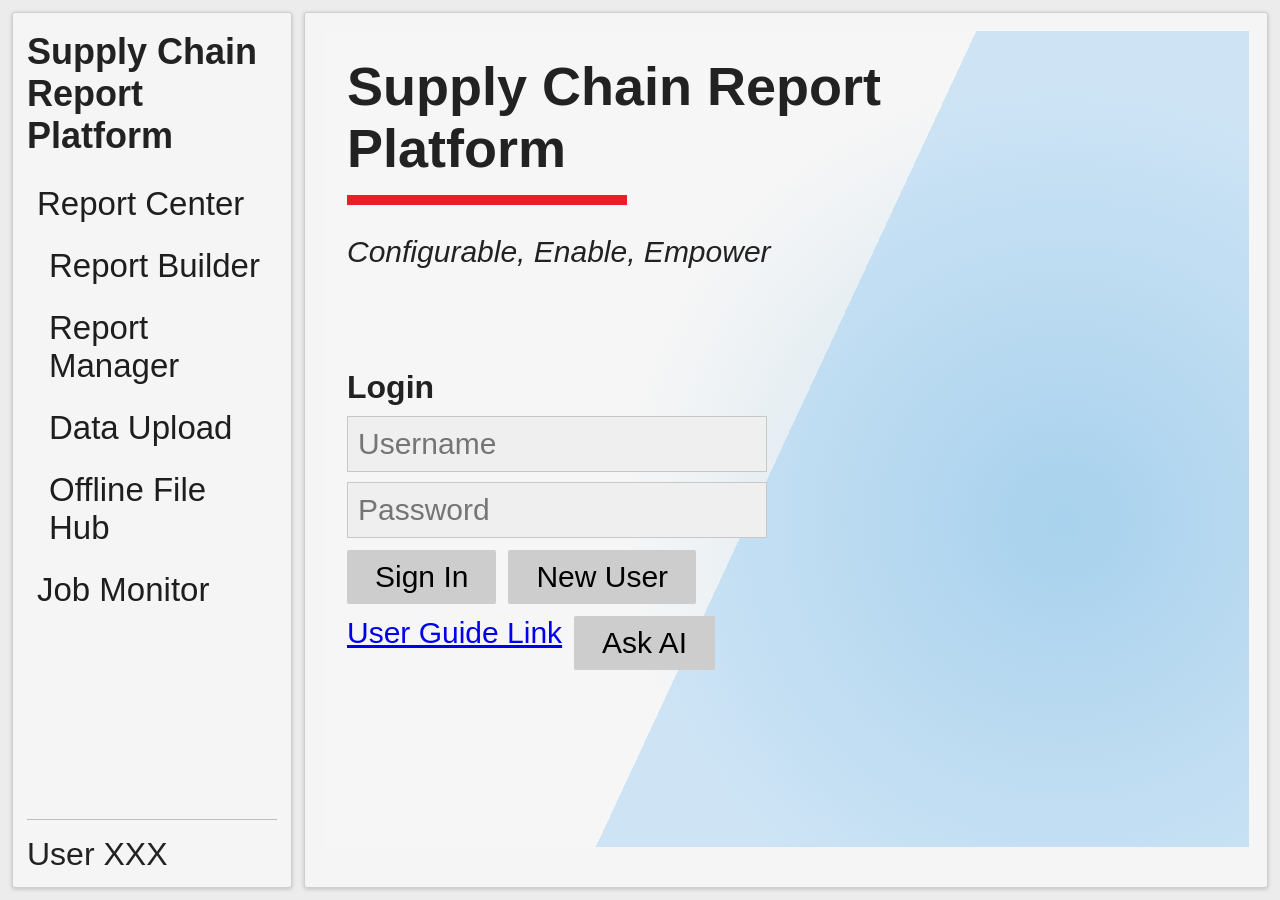
<file: index.html>
<!DOCTYPE html>
<html lang="en">
  <head>
    <meta charset="UTF-8" />
    <meta name="viewport" content="width=device-width, initial-scale=1.0" />
    <title>Supply Chain Report Platform - Login</title>
    <link rel="stylesheet" href="styles.css" />
  </head>
  <body>
    <div class="app-shell">
      <aside class="sidebar card">
        <div>
          <h2>Supply Chain Report Platform</h2>
          <nav>
            <a class="nav-item" href="report-center.html">Report Center</a>
            <a class="nav-sub-item" href="report-builder.html">Report Builder</a>
            <a class="nav-sub-item" href="report-manager.html">Report Manager</a>
            <a class="nav-sub-item" href="data-upload.html">Data Upload</a>
            <a class="nav-sub-item" href="offline-hub.html">Offline File Hub</a>
            <a class="nav-item" href="job-monitor.html">Job Monitor</a>
          </nav>
        </div>
        <div class="user">User XXX</div>
      </aside>

      <main class="card content-wrap">
        <section class="hero">
          <div class="hero-copy">
            <h1>Supply Chain Report Platform</h1>
            <div class="accent"></div>
            <p class="tagline">Configurable, Enable, Empower</p>
            <div class="login-box">
              <h3>Login</h3>
              <input placeholder="Username" />
              <input placeholder="Password" type="password" />
              <div class="button-row">
                <button class="muted">Sign In</button>
                <button class="muted">New User</button>
              </div>
              <div class="button-row links-row">
                <a href="#">User Guide Link</a>
                <button class="muted">Ask AI</button>
              </div>
            </div>
          </div>
        </section>
      </main>
    </div>
  </body>
</html>
</file>
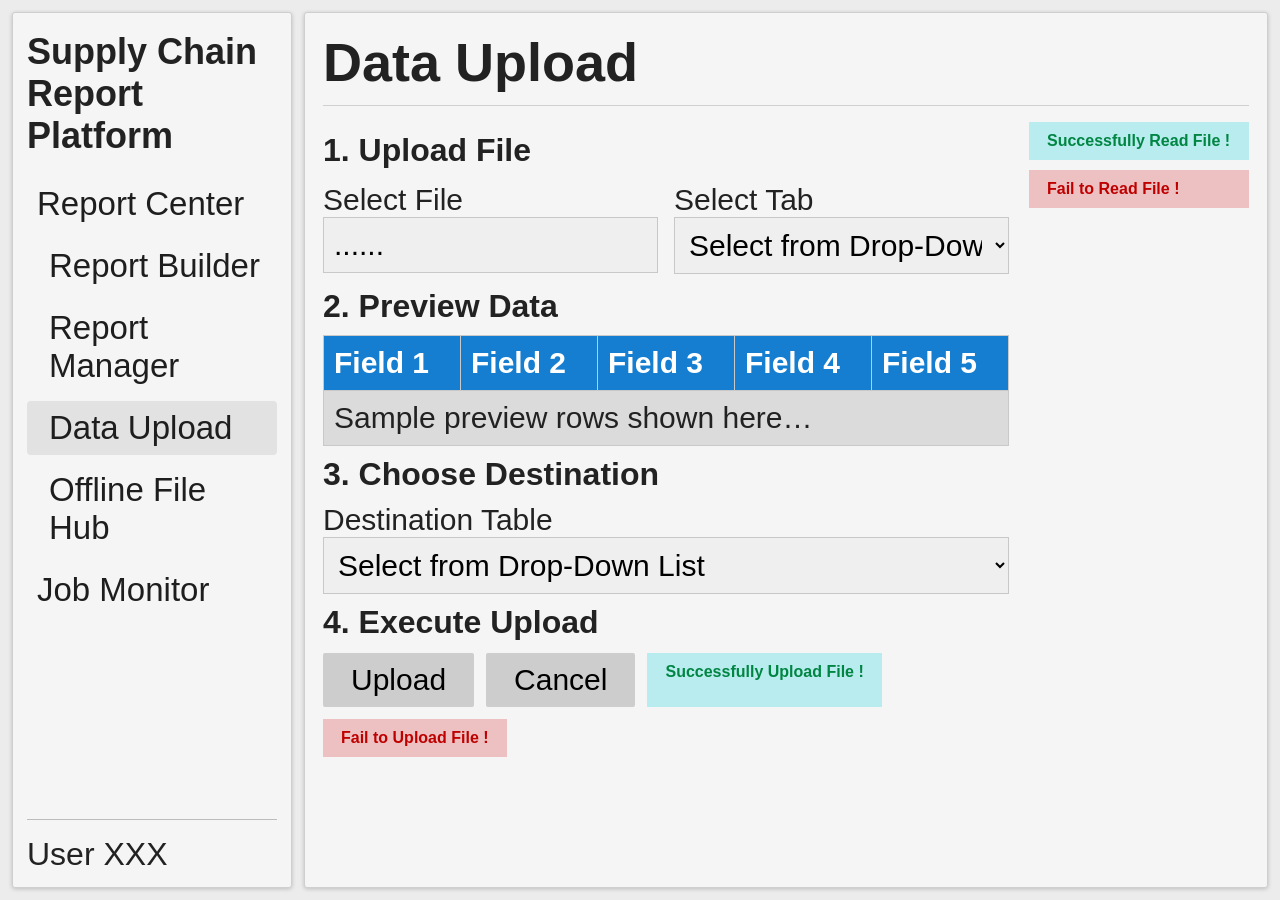
<file: data-upload.html>
<!DOCTYPE html>
<html lang="en">
  <head>
    <meta charset="UTF-8" />
    <meta name="viewport" content="width=device-width, initial-scale=1.0" />
    <title>Data Upload</title>
    <link rel="stylesheet" href="styles.css" />
  </head>
  <body>
    <div class="app-shell">
      <aside class="sidebar card">
        <div>
          <h2>Supply Chain Report Platform</h2>
          <nav>
            <a class="nav-item" href="report-center.html">Report Center</a>
            <a class="nav-sub-item" href="report-builder.html">Report Builder</a>
            <a class="nav-sub-item" href="report-manager.html">Report Manager</a>
            <a class="nav-sub-item active" href="data-upload.html">Data Upload</a>
            <a class="nav-sub-item" href="offline-hub.html">Offline File Hub</a>
            <a class="nav-item" href="job-monitor.html">Job Monitor</a>
          </nav>
        </div>
        <div class="user">User XXX</div>
      </aside>

      <main class="card content-wrap">
        <header class="page-header"><h1>Data Upload</h1></header>
        <div class="upload-layout">
          <div>
            <h3>1. Upload File</h3>
            <div class="form-grid">
              <label>Select File <input type="text" value="......" /></label>
              <label>Select Tab
                <select><option>Select from Drop-Down List</option></select>
              </label>
            </div>
            <h3>2. Preview Data</h3>
            <table>
              <thead><tr><th>Field 1</th><th>Field 2</th><th>Field 3</th><th>Field 4</th><th>Field 5</th></tr></thead>
              <tbody><tr><td colspan="5">Sample preview rows shown here…</td></tr></tbody>
            </table>

            <h3>3. Choose Destination</h3>
            <label>Destination Table
              <select>
                <option>Select from Drop-Down List</option>
                <option>CNDB - Revenue - LPG</option>
                <option>CNDB - Backlog - LPG</option>
                <option>MD - SKU</option>
              </select>
            </label>

            <h3>4. Execute Upload</h3>
            <div class="button-row">
              <button class="muted">Upload</button>
              <button class="muted">Cancel</button>
              <span class="toast success">Successfully Upload File !</span>
              <span class="toast error">Fail to Upload File !</span>
            </div>
          </div>
          <div class="status-col">
            <span class="toast success">Successfully Read File !</span>
            <span class="toast error">Fail to Read File !</span>
          </div>
        </div>
      </main>
    </div>
  </body>
</html>
</file>
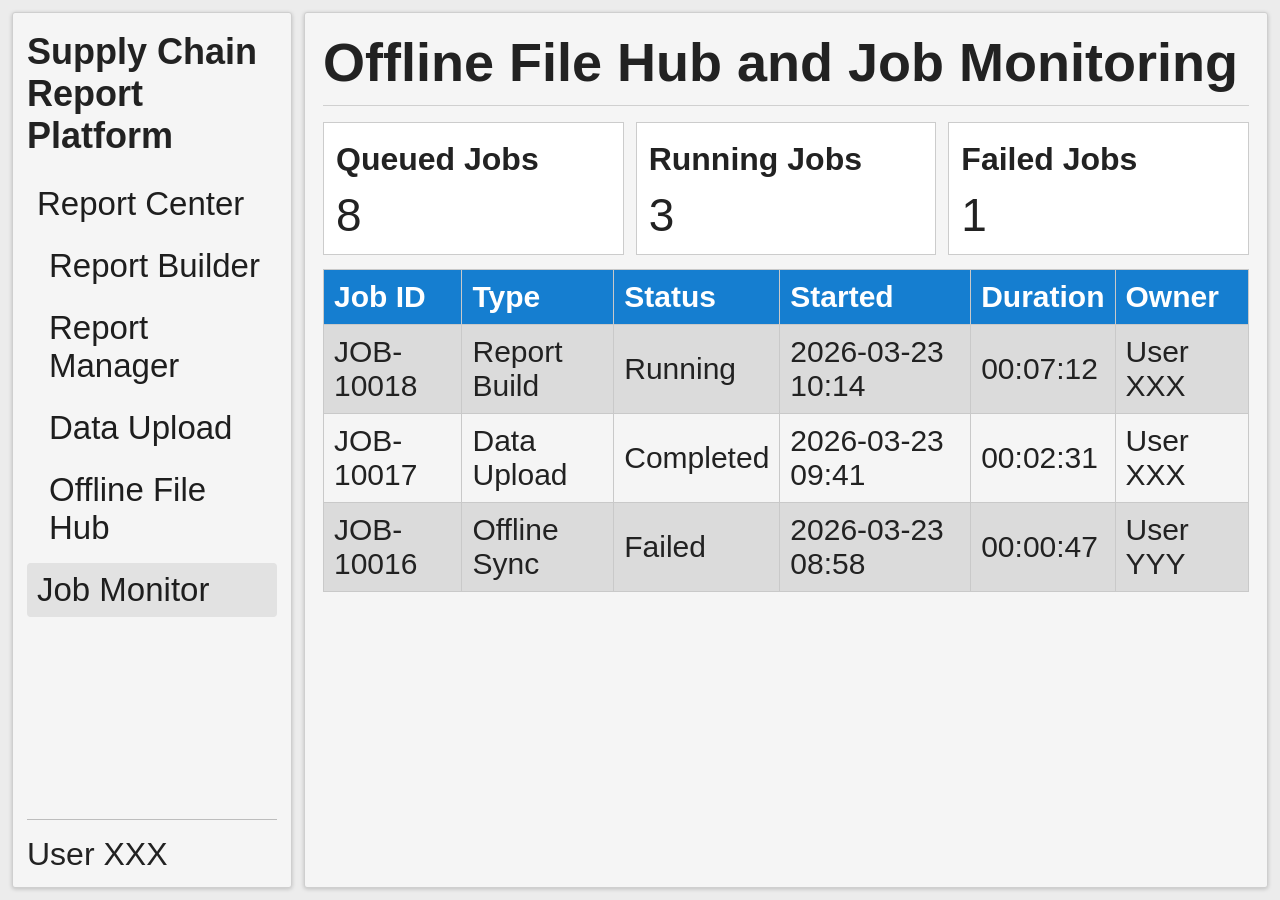
<file: job-monitor.html>
<!DOCTYPE html>
<html lang="en">
  <head>
    <meta charset="UTF-8" />
    <meta name="viewport" content="width=device-width, initial-scale=1.0" />
    <title>Job Monitor</title>
    <link rel="stylesheet" href="styles.css" />
  </head>
  <body>
    <div class="app-shell">
      <aside class="sidebar card">
        <div>
          <h2>Supply Chain Report Platform</h2>
          <nav>
            <a class="nav-item" href="report-center.html">Report Center</a>
            <a class="nav-sub-item" href="report-builder.html">Report Builder</a>
            <a class="nav-sub-item" href="report-manager.html">Report Manager</a>
            <a class="nav-sub-item" href="data-upload.html">Data Upload</a>
            <a class="nav-sub-item" href="offline-hub.html">Offline File Hub</a>
            <a class="nav-item active" href="job-monitor.html">Job Monitor</a>
          </nav>
        </div>
        <div class="user">User XXX</div>
      </aside>

      <main class="card content-wrap">
        <header class="page-header"><h1>Offline File Hub and Job Monitoring</h1></header>
        <div class="kpi-grid">
          <div class="kpi"><h3>Queued Jobs</h3><p>8</p></div>
          <div class="kpi"><h3>Running Jobs</h3><p>3</p></div>
          <div class="kpi"><h3>Failed Jobs</h3><p>1</p></div>
        </div>
        <table>
          <thead><tr><th>Job ID</th><th>Type</th><th>Status</th><th>Started</th><th>Duration</th><th>Owner</th></tr></thead>
          <tbody>
            <tr><td>JOB-10018</td><td>Report Build</td><td>Running</td><td>2026-03-23 10:14</td><td>00:07:12</td><td>User XXX</td></tr>
            <tr><td>JOB-10017</td><td>Data Upload</td><td>Completed</td><td>2026-03-23 09:41</td><td>00:02:31</td><td>User XXX</td></tr>
            <tr><td>JOB-10016</td><td>Offline Sync</td><td>Failed</td><td>2026-03-23 08:58</td><td>00:00:47</td><td>User YYY</td></tr>
          </tbody>
        </table>
      </main>
    </div>
  </body>
</html>
</file>
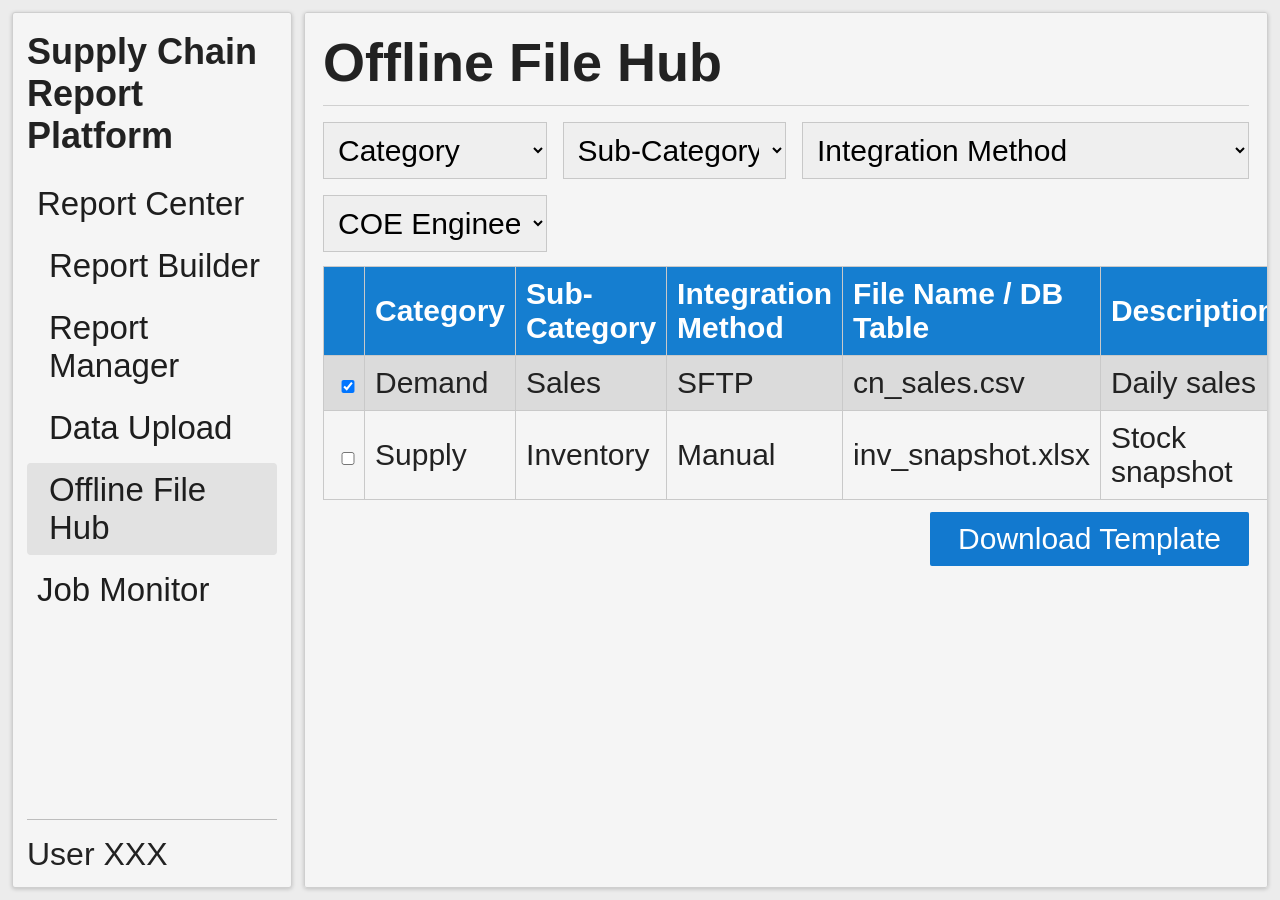
<file: offline-hub.html>
<!DOCTYPE html>
<html lang="en">
  <head>
    <meta charset="UTF-8" />
    <meta name="viewport" content="width=device-width, initial-scale=1.0" />
    <title>Offline File Hub</title>
    <link rel="stylesheet" href="styles.css" />
  </head>
  <body>
    <div class="app-shell">
      <aside class="sidebar card">
        <div>
          <h2>Supply Chain Report Platform</h2>
          <nav>
            <a class="nav-item" href="report-center.html">Report Center</a>
            <a class="nav-sub-item" href="report-builder.html">Report Builder</a>
            <a class="nav-sub-item" href="report-manager.html">Report Manager</a>
            <a class="nav-sub-item" href="data-upload.html">Data Upload</a>
            <a class="nav-sub-item active" href="offline-hub.html">Offline File Hub</a>
            <a class="nav-item" href="job-monitor.html">Job Monitor</a>
          </nav>
        </div>
        <div class="user">User XXX</div>
      </aside>

      <main class="card content-wrap">
        <header class="page-header"><h1>Offline File Hub</h1></header>
        <div class="form-grid small inline-filters">
          <select><option>Category</option></select>
          <select><option>Sub-Category</option></select>
          <select><option>Integration Method</option></select>
          <select><option>COE Engineer</option></select>
        </div>
        <table>
          <thead>
            <tr><th></th><th>Category</th><th>Sub-Category</th><th>Integration Method</th><th>File Name / DB Table</th><th>Description</th><th>Data Provider</th><th>COE Engineer</th><th>Update Frequency</th><th>File Path</th><th>Purpose</th></tr>
          </thead>
          <tbody>
            <tr><td><input type="checkbox" checked /></td><td>Demand</td><td>Sales</td><td>SFTP</td><td>cn_sales.csv</td><td>Daily sales</td><td>Planning</td><td>User A</td><td>Daily</td><td>/data/inbound</td><td>Forecast</td></tr>
            <tr><td><input type="checkbox" /></td><td>Supply</td><td>Inventory</td><td>Manual</td><td>inv_snapshot.xlsx</td><td>Stock snapshot</td><td>Warehouse</td><td>User B</td><td>Weekly</td><td>/data/manual</td><td>Reporting</td></tr>
          </tbody>
        </table>
        <div class="align-right"><button class="primary">Download Template</button></div>
      </main>
    </div>
  </body>
</html>
</file>
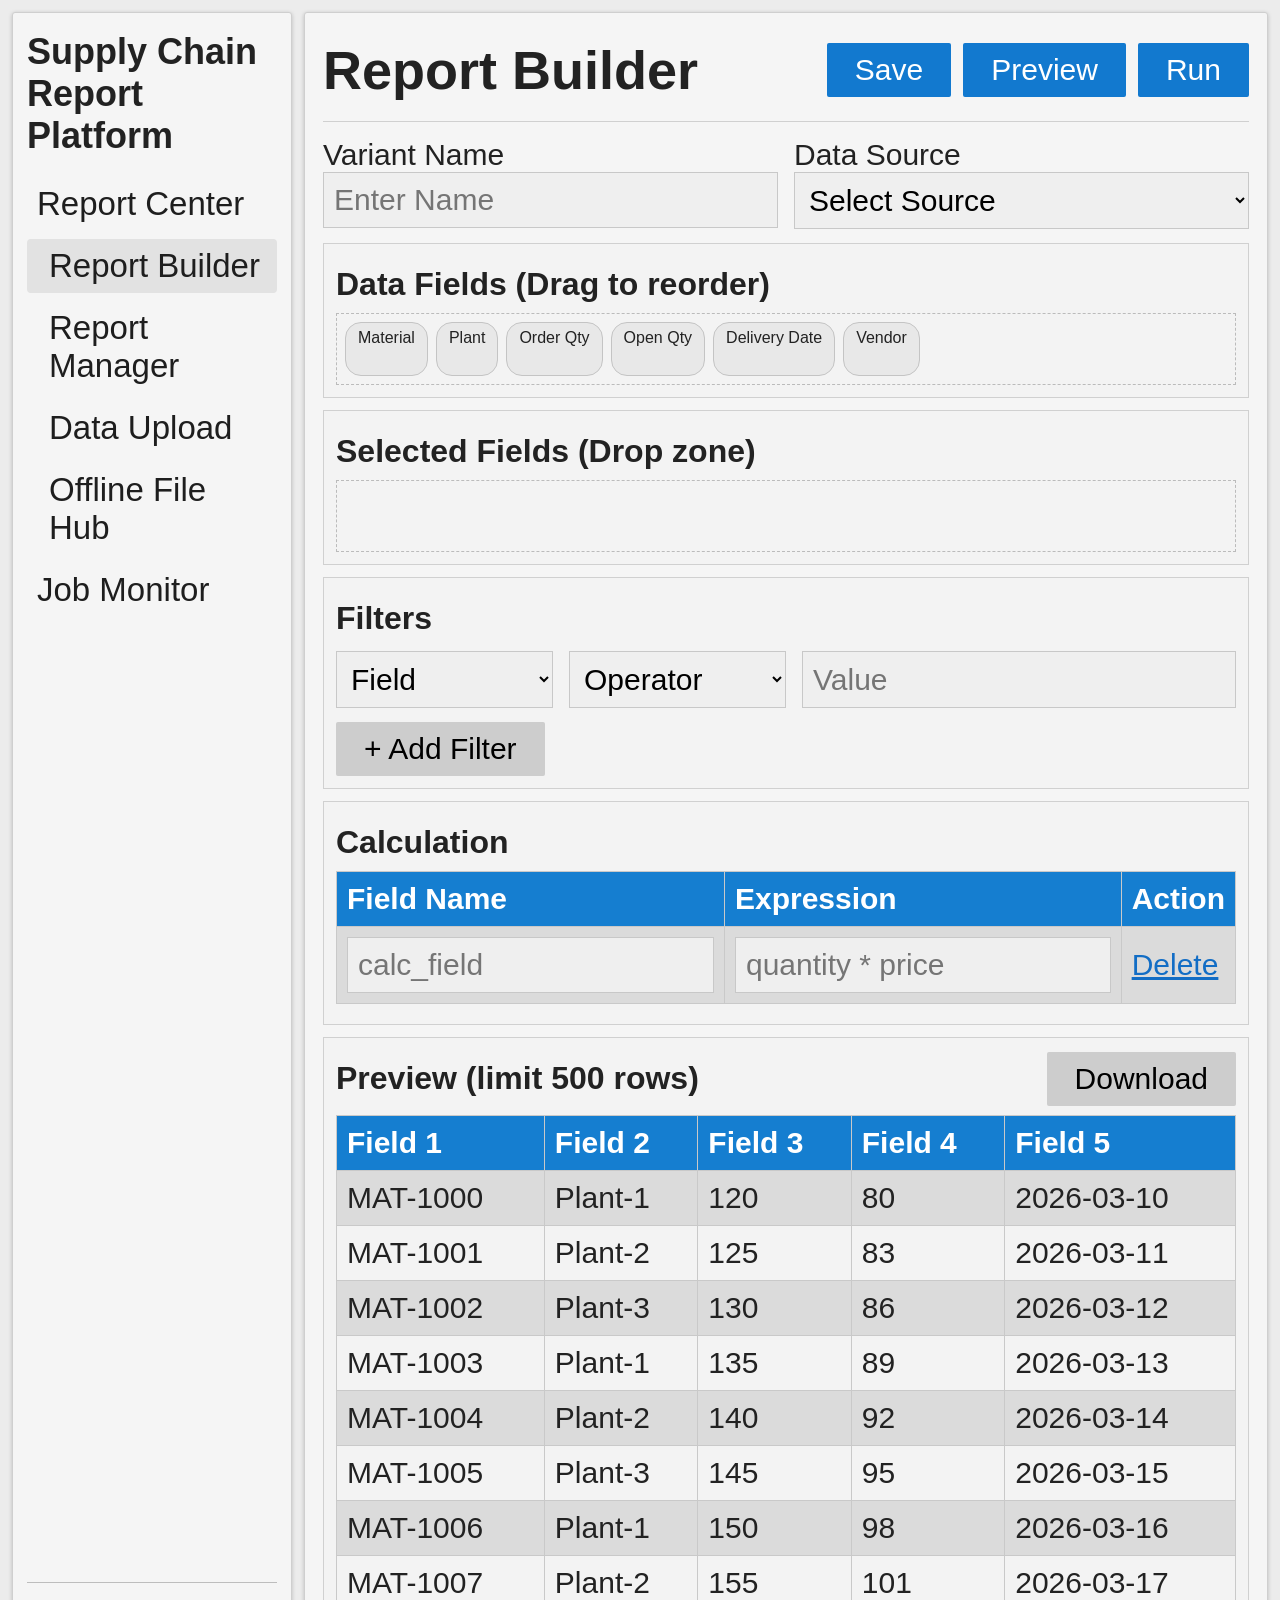
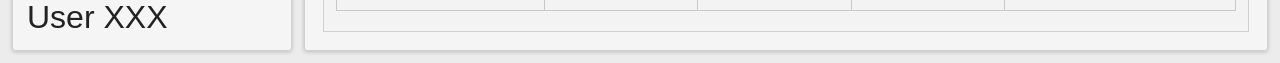
<file: report-builder.html>
<!DOCTYPE html>
<html lang="en">
  <head>
    <meta charset="UTF-8" />
    <meta name="viewport" content="width=device-width, initial-scale=1.0" />
    <title>Report Builder</title>
    <link rel="stylesheet" href="styles.css" />
  </head>
  <body>
    <div class="app-shell">
      <aside class="sidebar card">
        <div>
          <h2>Supply Chain Report Platform</h2>
          <nav>
            <a class="nav-item" href="report-center.html">Report Center</a>
            <a class="nav-sub-item active" href="report-builder.html">Report Builder</a>
            <a class="nav-sub-item" href="report-manager.html">Report Manager</a>
            <a class="nav-sub-item" href="data-upload.html">Data Upload</a>
            <a class="nav-sub-item" href="offline-hub.html">Offline File Hub</a>
            <a class="nav-item" href="job-monitor.html">Job Monitor</a>
          </nav>
        </div>
        <div class="user">User XXX</div>
      </aside>

      <main class="card content-wrap">
        <header class="page-header">
          <h1>Report Builder</h1>
          <div class="button-row">
            <button class="primary">Save</button>
            <button class="primary">Preview</button>
            <button class="primary">Run</button>
          </div>
        </header>

        <div class="form-grid">
          <label>Variant Name <input placeholder="Enter Name" /></label>
          <label>Data Source
            <select>
              <option>Select Source</option>
              <option>INV - Stock on Hand</option>
              <option>SO - Open Orders</option>
              <option>PO - Open Orders</option>
            </select>
          </label>
        </div>

        <div class="card-lite">
          <h3>Data Fields (Drag to reorder)</h3>
          <div class="chips" id="field-pool"></div>
        </div>

        <div class="card-lite">
          <h3>Selected Fields (Drop zone)</h3>
          <div class="dropzone" id="selected-fields"></div>
        </div>

        <div class="card-lite">
          <h3>Filters</h3>
          <div class="form-grid small">
            <select><option>Field</option></select>
            <select><option>Operator</option></select>
            <input placeholder="Value" />
          </div>
          <button class="muted">+ Add Filter</button>
        </div>

        <div class="card-lite">
          <h3>Calculation</h3>
          <table>
            <thead><tr><th>Field Name</th><th>Expression</th><th>Action</th></tr></thead>
            <tbody><tr><td><input placeholder="calc_field" /></td><td><input placeholder="quantity * price" /></td><td><button class="link-btn">Delete</button></td></tr></tbody>
          </table>
        </div>

        <div class="card-lite">
          <header class="table-header"><h3>Preview (limit 500 rows)</h3><button class="muted">Download</button></header>
          <table>
            <thead><tr><th>Field 1</th><th>Field 2</th><th>Field 3</th><th>Field 4</th><th>Field 5</th></tr></thead>
            <tbody id="preview-rows"></tbody>
          </table>
        </div>
      </main>
    </div>
    <script src="script.js"></script>
  </body>
</html>
</file>
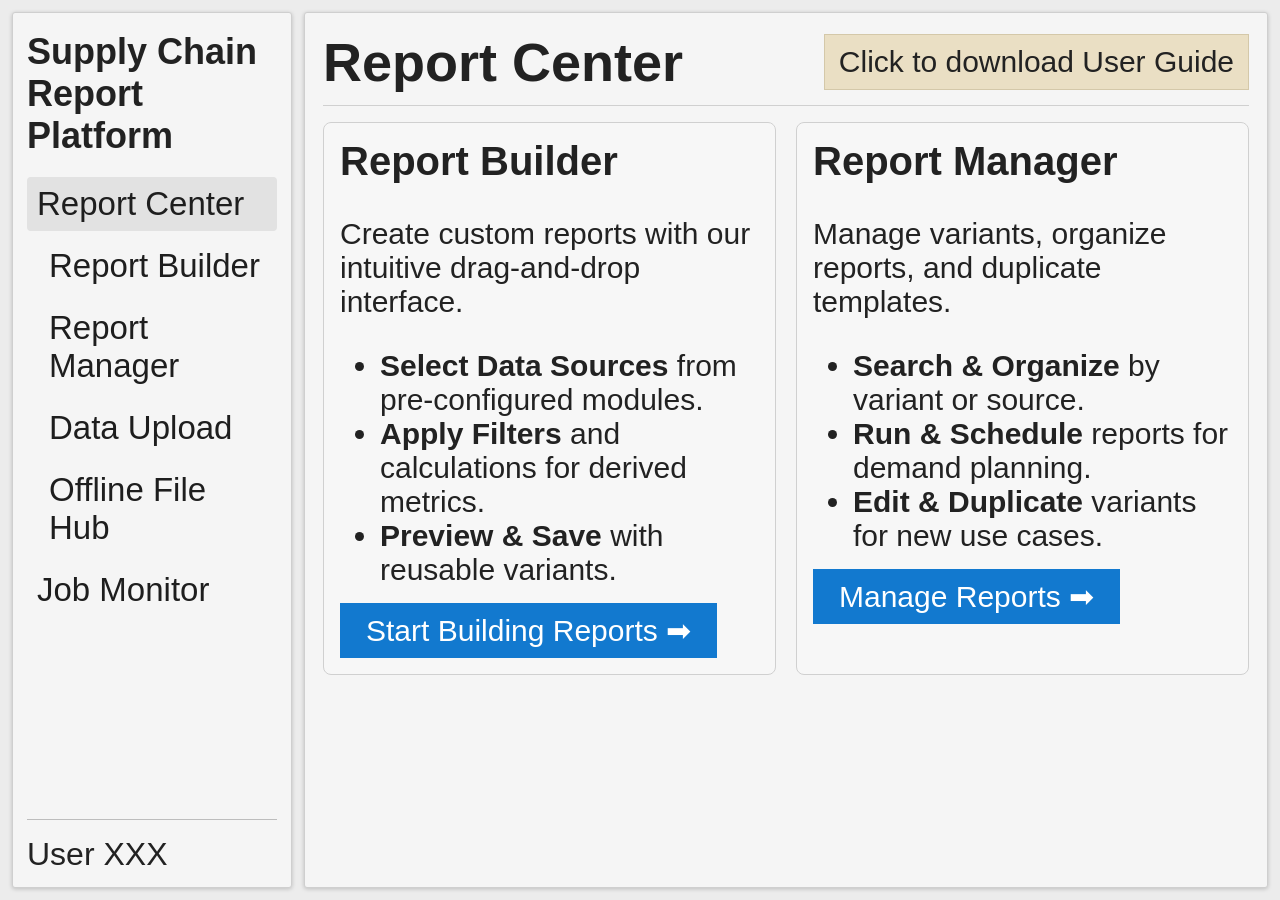
<file: report-center.html>
<!DOCTYPE html>
<html lang="en">
  <head>
    <meta charset="UTF-8" />
    <meta name="viewport" content="width=device-width, initial-scale=1.0" />
    <title>Report Center</title>
    <link rel="stylesheet" href="styles.css" />
  </head>
  <body>
    <div class="app-shell">
      <aside class="sidebar card">
        <div>
          <h2>Supply Chain Report Platform</h2>
          <nav>
            <a class="nav-item active" href="report-center.html">Report Center</a>
            <a class="nav-sub-item" href="report-builder.html">Report Builder</a>
            <a class="nav-sub-item" href="report-manager.html">Report Manager</a>
            <a class="nav-sub-item" href="data-upload.html">Data Upload</a>
            <a class="nav-sub-item" href="offline-hub.html">Offline File Hub</a>
            <a class="nav-item" href="job-monitor.html">Job Monitor</a>
          </nav>
        </div>
        <div class="user">User XXX</div>
      </aside>

      <main class="card content-wrap">
        <header class="page-header">
          <h1>Report Center</h1>
          <a href="#" class="guide-banner">Click to download User Guide</a>
        </header>

        <div class="split-grid">
          <article class="panel">
            <h2>Report Builder</h2>
            <p>Create custom reports with our intuitive drag-and-drop interface.</p>
            <ul>
              <li><strong>Select Data Sources</strong> from pre-configured modules.</li>
              <li><strong>Apply Filters</strong> and calculations for derived metrics.</li>
              <li><strong>Preview &amp; Save</strong> with reusable variants.</li>
            </ul>
            <a class="primary-link" href="report-builder.html">Start Building Reports ➡</a>
          </article>

          <article class="panel">
            <h2>Report Manager</h2>
            <p>Manage variants, organize reports, and duplicate templates.</p>
            <ul>
              <li><strong>Search &amp; Organize</strong> by variant or source.</li>
              <li><strong>Run &amp; Schedule</strong> reports for demand planning.</li>
              <li><strong>Edit &amp; Duplicate</strong> variants for new use cases.</li>
            </ul>
            <a class="primary-link" href="report-manager.html">Manage Reports ➡</a>
          </article>
        </div>
      </main>
    </div>
  </body>
</html>
</file>
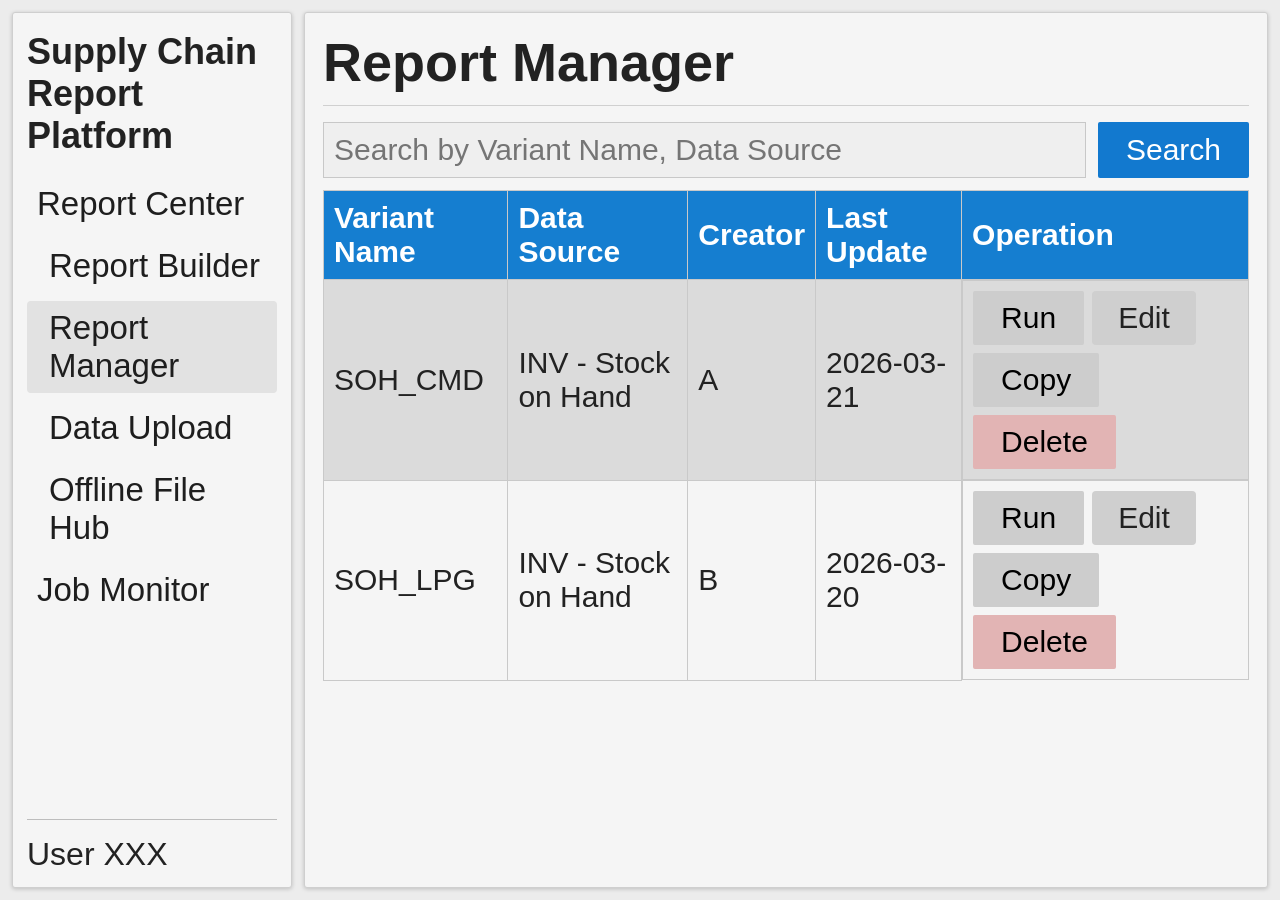
<file: report-manager.html>
<!DOCTYPE html>
<html lang="en">
  <head>
    <meta charset="UTF-8" />
    <meta name="viewport" content="width=device-width, initial-scale=1.0" />
    <title>Report Manager</title>
    <link rel="stylesheet" href="styles.css" />
  </head>
  <body>
    <div class="app-shell">
      <aside class="sidebar card">
        <div>
          <h2>Supply Chain Report Platform</h2>
          <nav>
            <a class="nav-item" href="report-center.html">Report Center</a>
            <a class="nav-sub-item" href="report-builder.html">Report Builder</a>
            <a class="nav-sub-item active" href="report-manager.html">Report Manager</a>
            <a class="nav-sub-item" href="data-upload.html">Data Upload</a>
            <a class="nav-sub-item" href="offline-hub.html">Offline File Hub</a>
            <a class="nav-item" href="job-monitor.html">Job Monitor</a>
          </nav>
        </div>
        <div class="user">User XXX</div>
      </aside>

      <main class="card content-wrap">
        <header class="page-header"><h1>Report Manager</h1></header>
        <div class="toolbar">
          <input placeholder="Search by Variant Name, Data Source" />
          <button class="primary">Search</button>
        </div>
        <table>
          <thead>
            <tr><th>Variant Name</th><th>Data Source</th><th>Creator</th><th>Last Update</th><th>Operation</th></tr>
          </thead>
          <tbody>
            <tr><td>SOH_CMD</td><td>INV - Stock on Hand</td><td>A</td><td>2026-03-21</td><td class="ops"><button class="muted">Run</button><a class="pill-link" href="report-builder.html">Edit</a><button class="muted">Copy</button><button class="danger">Delete</button></td></tr>
            <tr><td>SOH_LPG</td><td>INV - Stock on Hand</td><td>B</td><td>2026-03-20</td><td class="ops"><button class="muted">Run</button><a class="pill-link" href="report-builder.html">Edit</a><button class="muted">Copy</button><button class="danger">Delete</button></td></tr>
          </tbody>
        </table>
      </main>
    </div>
  </body>
</html>
</file>
<file: styles.css>
:root {
  --bg: #ececec;
  --line: #d0d0d0;
  --primary: #1279cf;
  --dark: #222;
}

* { box-sizing: border-box; }

body {
  margin: 0;
  font-family: Arial, Helvetica, sans-serif;
  background: var(--bg);
  color: var(--dark);
}

.app-shell {
  display: grid;
  grid-template-columns: 280px 1fr;
  gap: 12px;
  padding: 12px;
  min-height: 100vh;
}

.card {
  background: #f5f5f5;
  border: 1px solid #cfcfcf;
  box-shadow: 0 1px 4px rgba(0, 0, 0, 0.2);
  border-radius: 3px;
}

.sidebar {
  display: flex;
  flex-direction: column;
  justify-content: space-between;
  padding: 14px;
}

.sidebar h2 {
  font-size: 36px;
  margin: 4px 0 20px;
}

nav {
  display: flex;
  flex-direction: column;
  gap: 8px;
}

nav a {
  text-decoration: none;
  color: #1e1e1e;
  padding: 8px 10px;
  border-radius: 4px;
  font-size: 33px;
}

.nav-sub-item { padding-left: 22px; }

nav a:hover,
nav a.active { background: #e2e2e2; }

.user {
  border-top: 1px solid #bdbdbd;
  padding-top: 16px;
  font-size: 32px;
}

.content-wrap {
  padding: 18px;
  overflow: auto;
}

.page-header {
  display: flex;
  justify-content: space-between;
  align-items: center;
  gap: 12px;
  margin-bottom: 16px;
  padding-bottom: 12px;
  border-bottom: 1px solid var(--line);
}

h1 { margin: 0; font-size: 54px; }
h2 { margin-top: 0; font-size: 40px; }
h3 { font-size: 32px; margin: 10px 0; }
p, li, label, input, select, button, a, td, th { font-size: 30px; }

.guide-banner {
  background: #eadfc4;
  border: 1px solid #d4c8a9;
  padding: 10px 14px;
  text-decoration: none;
  color: #222;
}

.hero {
  min-height: calc(100vh - 84px);
  background: linear-gradient(115deg, #f6f6f6 50%, #cee4f5 50%);
  position: relative;
}

.hero::after {
  content: "";
  position: absolute;
  inset: 0;
  background-image: radial-gradient(circle at 80% 60%, rgba(32, 143, 208, 0.22), transparent 50%);
  pointer-events: none;
}

.hero-copy { max-width: 760px; padding: 24px; position: relative; z-index: 1; }
.accent { width: 280px; height: 10px; background: #e91f25; margin: 16px 0; }
.tagline { font-style: italic; margin-bottom: 100px; }

.login-box input { display: block; width: 420px; max-width: 100%; margin: 10px 0; padding: 10px; }

.button-row { display: flex; gap: 12px; flex-wrap: wrap; margin: 12px 0; }
button {
  border: 0;
  padding: 10px 28px;
  cursor: pointer;
  border-radius: 2px;
}
button.primary { background: var(--primary); color: white; }
button.muted { background: #cdcdcd; }
button.danger { background: #e2b4b4; }

.primary-link,
.pill-link {
  display: inline-block;
  text-decoration: none;
  color: #fff;
  background: var(--primary);
  padding: 10px 26px;
}
.pill-link {
  background: #cfcfcf;
  color: #222;
  border-radius: 4px;
}

.link-btn { background: transparent; color: #126dc5; text-decoration: underline; padding: 0; }

.split-grid {
  display: grid;
  grid-template-columns: repeat(auto-fit, minmax(380px, 1fr));
  gap: 20px;
}

.panel {
  border: 1px solid var(--line);
  border-radius: 8px;
  padding: 16px;
  background: #f7f7f7;
}

.form-grid {
  display: grid;
  grid-template-columns: 1fr 1fr;
  gap: 16px;
  margin: 14px 0;
}
.form-grid.small { grid-template-columns: 1fr 1fr 2fr; }
.inline-filters { grid-template-columns: repeat(4, 1fr); }

input,
select {
  border: 1px solid #c8c8c8;
  background: #efefef;
  padding: 10px;
  width: 100%;
}

.card-lite {
  border: 1px solid var(--line);
  background: #f3f3f3;
  padding: 12px;
  margin-top: 12px;
}

.chips,
.dropzone {
  border: 1px dashed #bbb;
  min-height: 72px;
  padding: 8px;
  display: flex;
  gap: 8px;
  flex-wrap: wrap;
}

.chip {
  padding: 6px 12px;
  background: #e8e8e8;
  border: 1px solid #c4c4c4;
  border-radius: 16px;
  cursor: grab;
}

.toolbar { display: flex; gap: 12px; margin-bottom: 12px; }
.table-header { display: flex; justify-content: space-between; align-items: center; }

.ops { display: flex; gap: 8px; align-items: center; flex-wrap: wrap; }

table {
  width: 100%;
  border-collapse: collapse;
  margin: 8px 0;
}

th {
  background: #157ed0;
  color: white;
}

th,
td {
  border: 1px solid #c9c9c9;
  text-align: left;
  padding: 10px;
}

tbody tr:nth-child(odd) { background: #dbdbdb; }

.upload-layout {
  display: grid;
  grid-template-columns: 1fr 220px;
  gap: 20px;
}

.status-col { display: flex; flex-direction: column; gap: 10px; }

.toast {
  font-weight: 700;
  padding: 10px 18px;
}
.success { background: #b8ecef; color: #008543; }
.error { background: #edc1c1; color: #bf0000; }

.kpi-grid {
  display: grid;
  grid-template-columns: repeat(3, minmax(160px, 1fr));
  gap: 12px;
  margin-bottom: 14px;
}

.kpi {
  background: white;
  border: 1px solid #ccc;
  padding: 8px 12px;
}

.kpi p { font-size: 46px; margin: 4px 0; }
.align-right { text-align: right; margin-top: 12px; }

@media (max-width: 1200px) {
  .app-shell { grid-template-columns: 1fr; }
  .sidebar h2, nav a, .user { font-size: 24px; }
  h1 { font-size: 38px; }
  h2 { font-size: 30px; }
  p, li, label, input, select, button, a, td, th { font-size: 20px; }
  .upload-layout { grid-template-columns: 1fr; }
}
</file>
